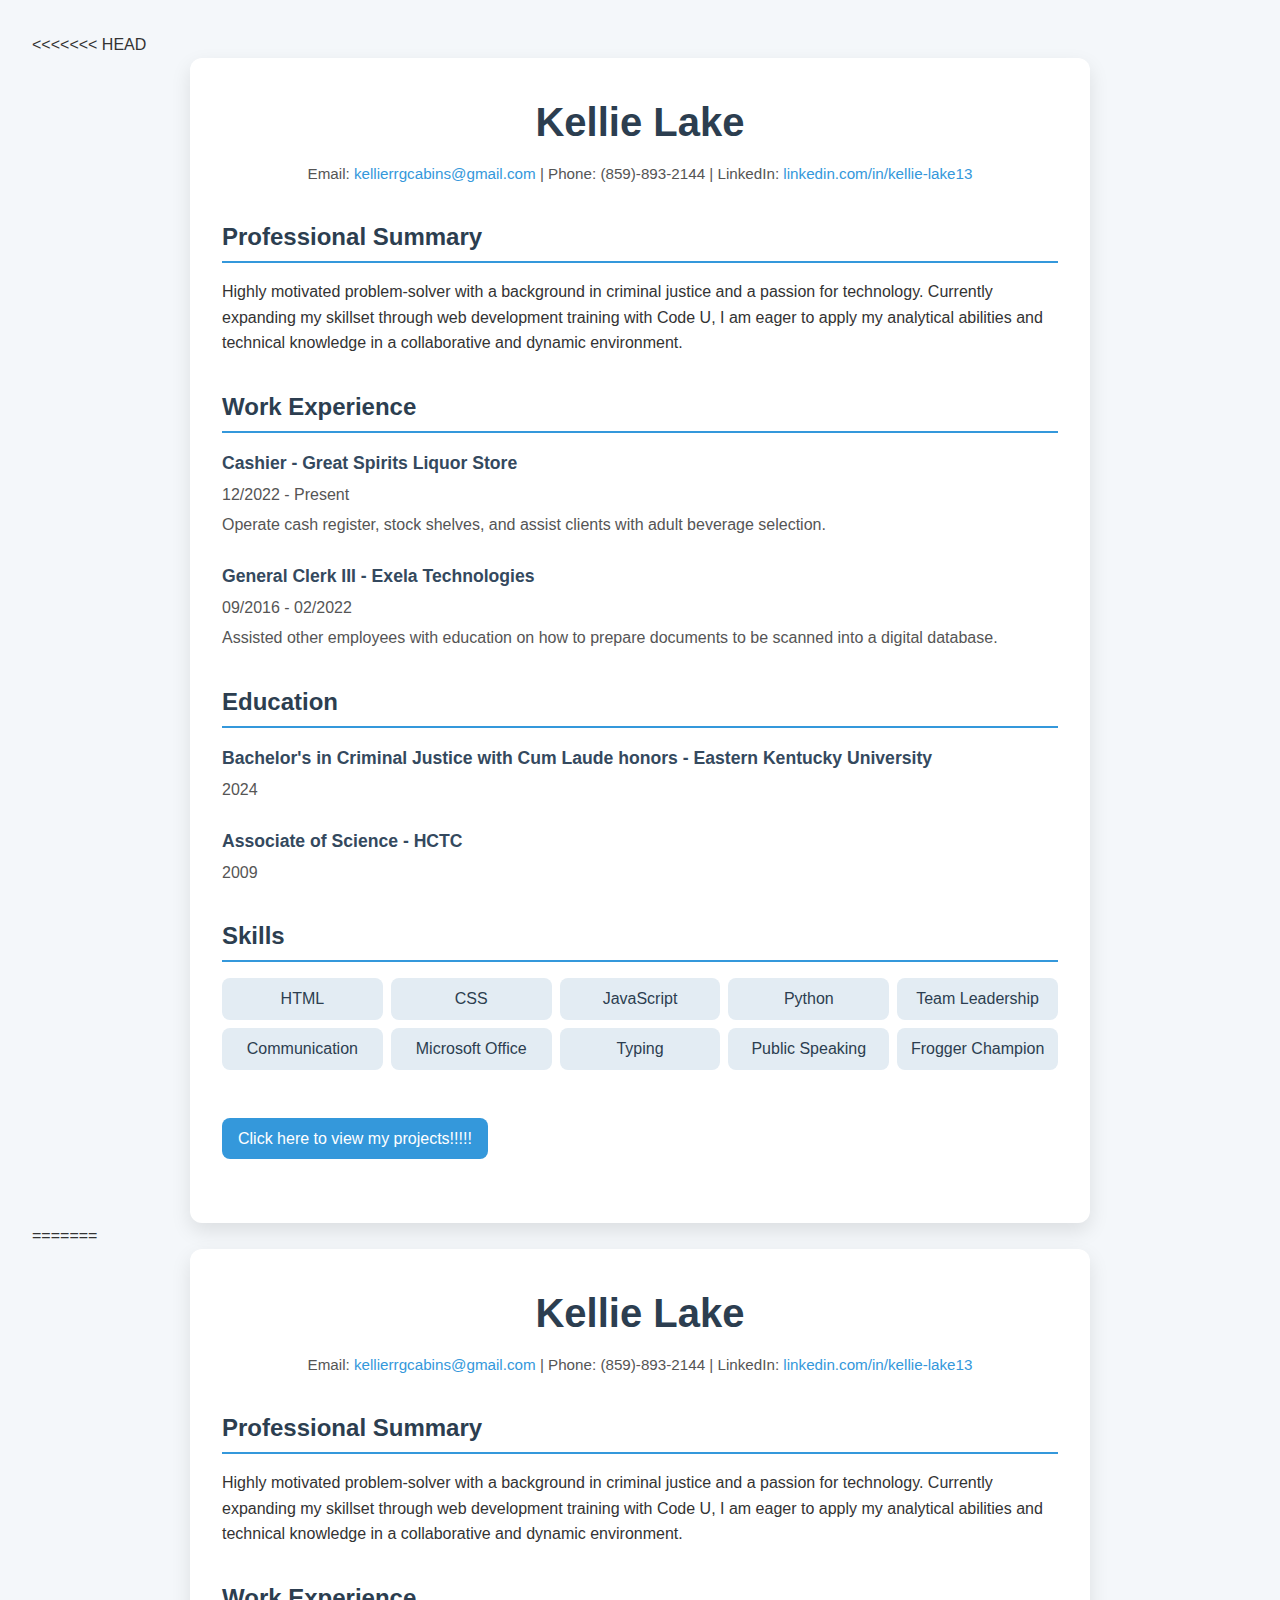
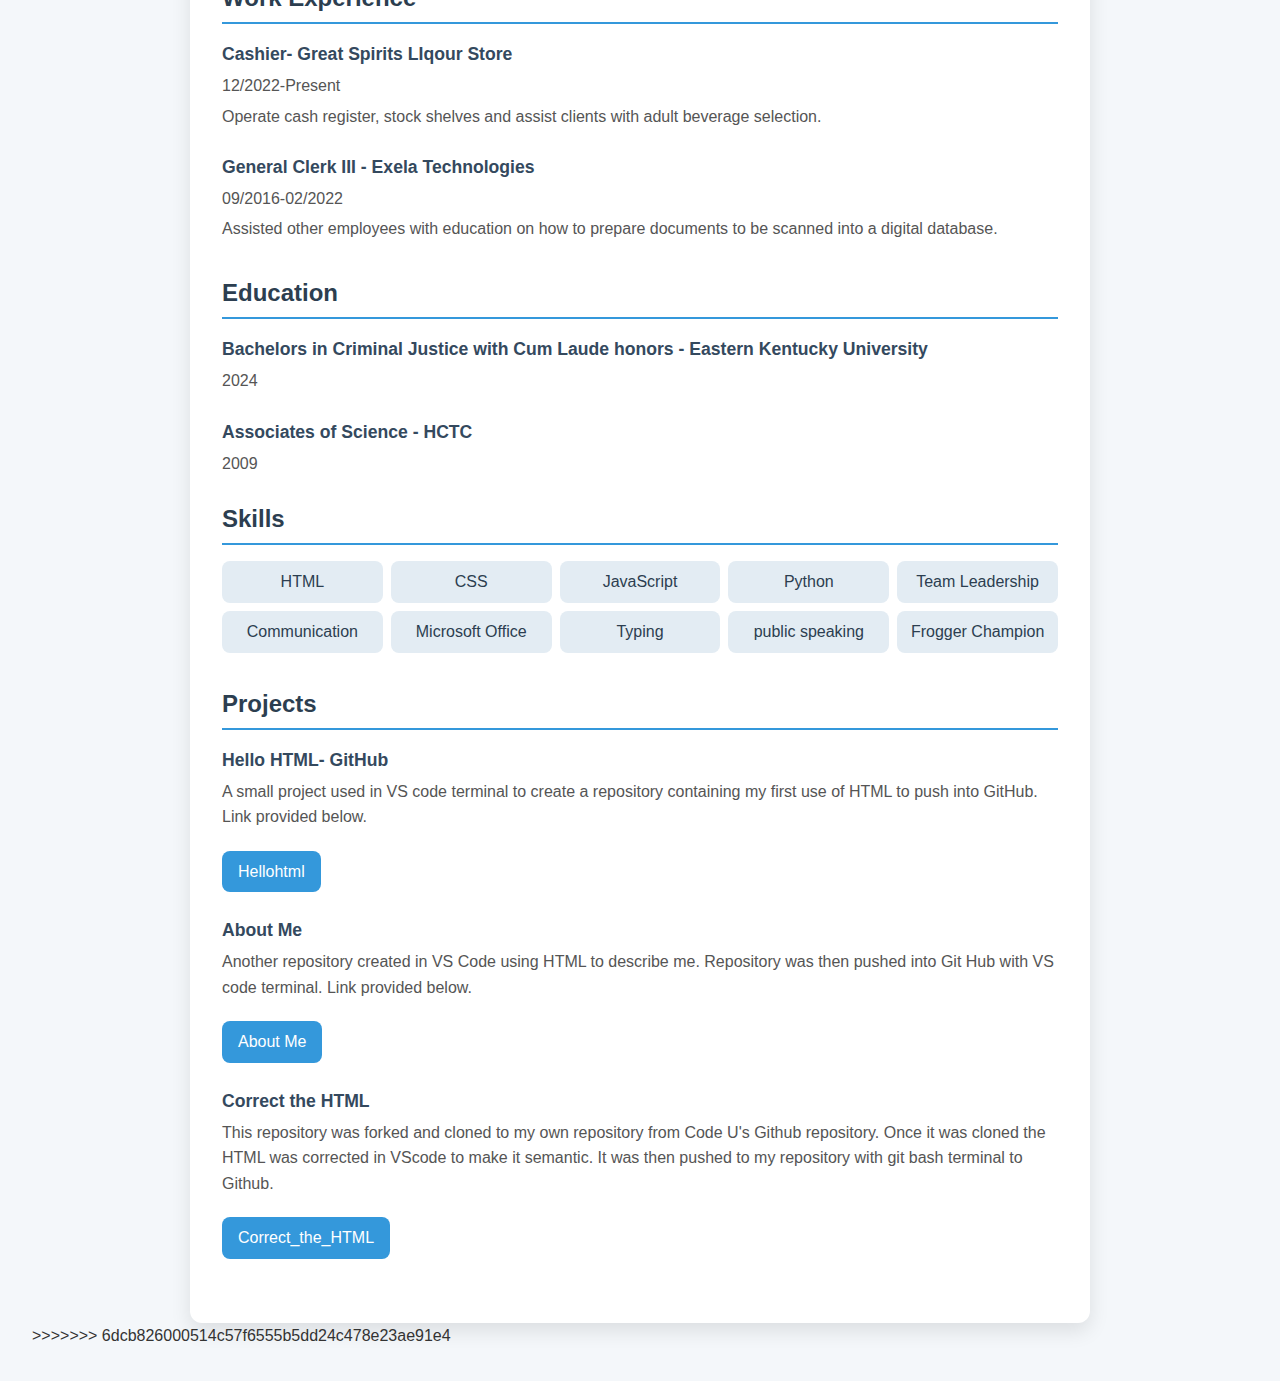
<file: index.html>
<!DOCTYPE html>
<html lang="en">
<<<<<<< HEAD
<head>
    <meta charset="UTF-8" />
    <meta name="viewport" content="width=device-width, initial-scale=1.0" />
    <title>Kellie Tech-Resume</title>
    <link rel="stylesheet" href="style.css" />
</head>

<body>
    <main class="container">
        <section class="header">
            <h1>Kellie Lake</h1>
            <p class="contact">
                Email: 
                <a href="mailto:kellierrgcabins@gmail.com">kellierrgcabins@gmail.com</a> 
                | Phone: (859)-893-2144 
                | LinkedIn: 
                <a href="#">linkedin.com/in/kellie-lake13</a>
            </p>
        </section>

        <section class="section">
            <h2>Professional Summary</h2>
            <p>
                Highly motivated problem-solver with a background in criminal justice and a passion for technology.
                Currently expanding my skillset through web development training with Code U, I am eager to apply my analytical abilities and technical knowledge in a collaborative and dynamic environment.
            </p>
        </section>

        <section class="section">
            <h2>Work Experience</h2>
            <div class="item">
                <h3>Cashier - Great Spirits Liquor Store</h3>
                <p>12/2022 - Present</p>
                <p>Operate cash register, stock shelves, and assist clients with adult beverage selection.</p>
            </div>
            <div class="item">
                <h3>General Clerk III - Exela Technologies</h3>
                <p>09/2016 - 02/2022</p>
                <p>Assisted other employees with education on how to prepare documents to be scanned into a digital database.</p>
            </div>
        </section>

        <section class="section">
            <h2>Education</h2>
            <div class="item">
                <h3>Bachelor's in Criminal Justice with Cum Laude honors - Eastern Kentucky University</h3>
                <p>2024</p>
            </div>
            <div class="item">
                <h3>Associate of Science - HCTC</h3>
                <p>2009</p>
            </div>
        </section>

        <section class="section">
            <h2>Skills</h2>
            <div class="skills">
                <ul>
                    <li>HTML</li>
                    <li>CSS</li>
                    <li>JavaScript</li>
                    <li>Python</li>
                    <li>Team Leadership</li>
                    <li>Communication</li>
                    <li>Microsoft Office</li>
                    <li>Typing</li>
                    <li>Public Speaking</li>
                    <li>Frogger Champion</li>
                </ul>
            </div>
        </section>

        <section class="section">
            <a href="projects.html">Click here to view my projects!!!!!</a>
        </section>
    </main>
</body>
</html>
=======
    <head>
        <meta charset="UTF-8" />
        <meta name="viewport" content="width=device-width, initial-scale=1.0" />
        <title>Kellie Tech-Resume</title>
        <link rel="stylesheet" href="style.css"
    </head>


    <body>
        <main class="container">
            <section class="header">
                <h1>Kellie Lake</h1>
                <p class="contact">
                    Email:
                    <a href="mailto:yourname@example.com"
                        >kellierrgcabins@gmail.com</a
                    >
                    | Phone: (859)-893-2144 | LinkedIn:
                    <a href="#">linkedin.com/in/kellie-lake13</a>
                </p>
            </section>
            <section class="section">
                <h2>Professional Summary</h2>
                <p>
                    Highly motivated problem-solver with a background in criminal justice and a passion for technology.
                      Currently expanding my skillset through web development training with Code U,
                       I am eager to apply my analytical abilities and technical knowledge in a collaborative and dynamic environment.
                </p>
            </section>
            <section class="section">
                <h2>Work Experience</h2>
                <div class="item">
                    <h3>Cashier- Great Spirits LIqour Store</h3>
                    <p>12/2022-Present</p>
                    <p>
                        Operate cash register, stock shelves and assist clients with adult beverage selection.
                    </p>
                </div>
                <div class="item">
                    <h3>General Clerk III - Exela Technologies</h3>
                    <p>09/2016-02/2022</p>
                    <p>
                        Assisted other employees with education on how to prepare documents to be scanned into a digital database.
                    </p>
                </div>
            </section>
            <div class="section">
                <h2>Education</h2>
                <div class="item">
                    <h3>Bachelors in Criminal Justice with Cum Laude honors - Eastern Kentucky University</h3>
                    <p>2024</p>
                </div>
                <div class="item">
                    <h3>Associates of Science - HCTC</h3>
                    <p>2009</p>
                </div>
            </section>
            <section class="section">
                <h2>Skills</h2>
                <div class="skills">
                    <ul>
                        <li>HTML</li>
                        <li>CSS</li>
                        <li>JavaScript</li>
                        <li>Python</li>
                        <li>Team Leadership</li>
                        <li>Communication</li>
                        <li>Microsoft Office</li>
                        <li>Typing</li>
                        <li>public speaking</li>
                        <li>Frogger Champion</li>
                    </ul>
                </div>
            </section>
            <section class="section">
                <h2>Projects</h2>
                <div class="item">
                    <h3>Hello HTML- GitHub</h3>
                    <p>
                        A small project used in VS code terminal to create a repository containing my first use of HTML to push into GitHub. Link provided below.
                    </p>
                    <a href="https://github.com/KellieLake82/Hellohtml" target="project">Hellohtml</a>
                </div>
                <div class="item">
                    <h3>About Me</h3>
                    <p>
                        Another repository created in VS Code using HTML to describe me. Repository was then pushed into Git Hub with VS code terminal. Link provided below.
                    </p>
                    <a href="https://github.com/KellieLake82/about-me" target="project">About Me</a>
                </div>
                <div class="item">
                    <h3>Correct the HTML</h3>
                    <p> This repository was forked and cloned to my own repository from Code U's Github repository.
                        Once it was cloned the HTML was corrected in VScode to make it semantic. 
                        It was then pushed to my repository with git bash terminal to Github.</p>
                    <a href="https://github.com/KellieLake82/Correct_the_HTML" target="project">Correct_the_HTML</a>
                    </div>
            </section>
        </main>
    </body>
</html>
>>>>>>> 6dcb826000514c57f6555b5dd24c478e23ae91e4
</file>
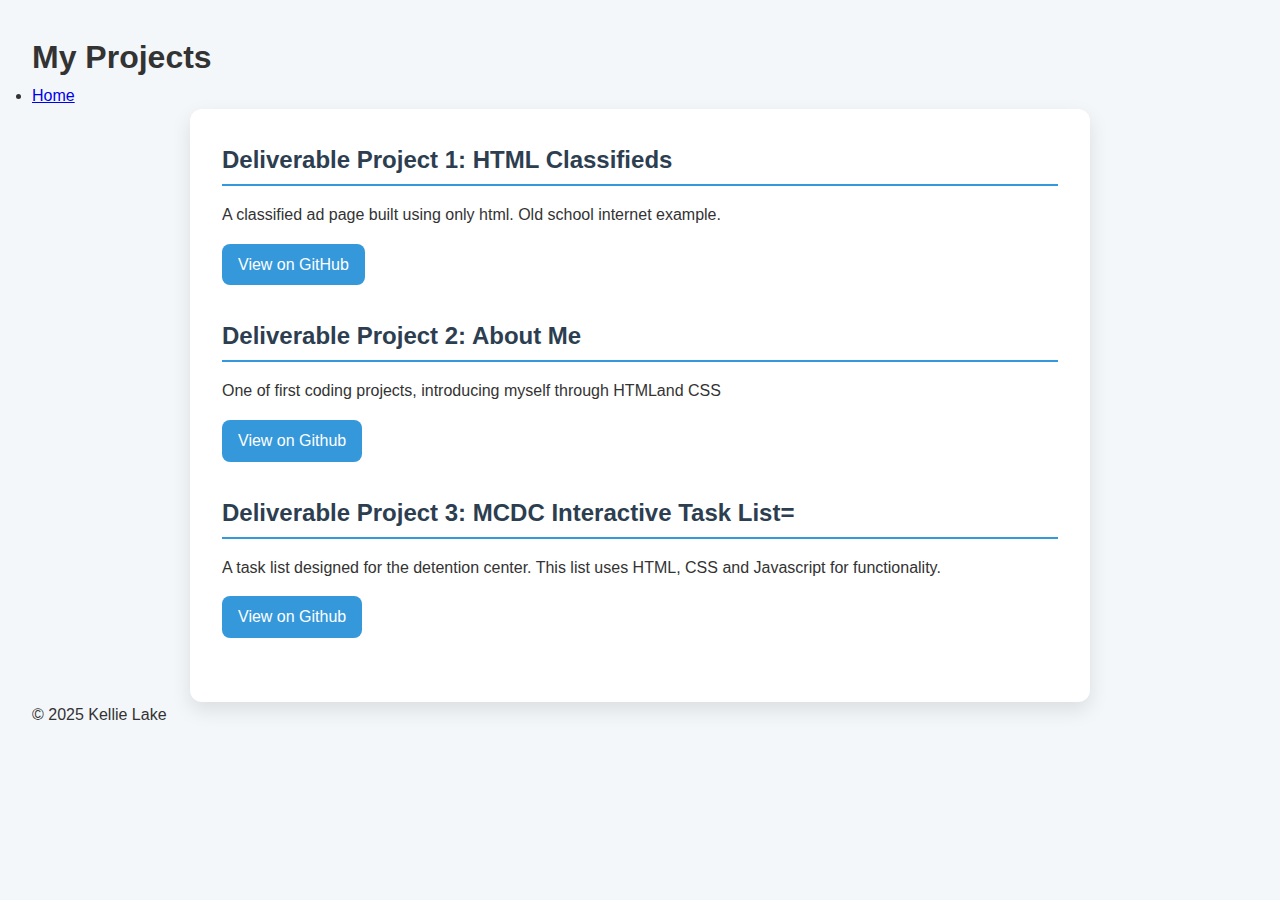
<file: projects.html>
<!DOCTYPE html>
<html lang="en">
    <head>
        <meta charset="UTF-8"/>
        <meta name="viewport" content="width=device-width, initial-scale=1.0">
        <title>Kellie Lake Projects</title>
        <link rel="stylesheet" href="style.css"> 
    </head>
    <body>
        <header>
            <h1>My Projects</h1>
            <nav>
                <ul>
                    <li><a href="index.html">Home</a></li>
                </ul>
            </nav>
        </header>
        <main class="container">
            <section class="section">
                <h2>Deliverable Project 1: HTML Classifieds</h2>
                <p>A classified ad page built using only html. Old school internet example. </p>
                <a href="https://github.com/KellieLake82/Classifieds" target="classifieds">View on GitHub</a>
            </section>
            <section class="section">
                <h2>Deliverable Project 2: About Me</h2>
                <p>One of first coding projects, introducing myself through HTMLand CSS</p>
                <a href="https://github.com/KellieLake82/About-me" target="Introduction">View on Github</a> 
                </section>
            <section  class="section">
                <h2>Deliverable Project 3: MCDC Interactive Task List=</h2>
                <p>A task list designed for the detention center. This list uses HTML, CSS and Javascript for functionality.</p>
                <a href="https://github.com/KellieLake82/MCDC-To-Do-List" target="MCDC">View on Github</a>
            </section>
        </main>
        <footer>
            <p>&copy; 2025 Kellie Lake</p>
        </footer>
    </body>
</html>
</file>
<file: style.css>
* {
    margin: 0;
    padding: 0;
    box-sizing: border-box;
  
  body {
    font-family: 'Segoe UI', Tahoma, Geneva, Verdana, sans-serif;
    line-height: 1.6;
    background-color: #f4f7fa;
    color: #333;
    padding: 2rem;
  }
  
  /* Container */
  .container {
    max-width: 900px;
    margin: 0 auto;
    background-color: #fff;
    padding: 2rem;
    border-radius: 12px;
    box-shadow: 0 8px 20px rgba(0, 0, 0, 0.1);
  }
  
  /* Header */
  .header {
    text-align: center;
    margin-bottom: 2rem;
  }
  
  .header h1 {
    font-size: 2.5rem;
    color: #2c3e50;
  }
  
  .contact {
    margin-top: 0.5rem;
    font-size: 0.95rem;
    color: #555;
  }
  
  .contact a {
    color: #3498db;
    text-decoration: none;
  }
  
  .contact a:hover {
    text-decoration: underline;
  }
  
  /* Sections */
  .section {
    margin-bottom: 2rem;
  }
  
  .section h2 {
    font-size: 1.5rem;
    color: #2c3e50;
    border-bottom: 2px solid #3498db;
    padding-bottom: 0.3rem;
    margin-bottom: 1rem;
  }
  
  /* Items (Experience, Education) */
  .item {
    margin-bottom: 1.5rem;
  }
  
  .item h3 {
    font-size: 1.1rem;
    color: #34495e;
  }
  
  .item p {
    margin: 0.3rem 0;
    color: #555;
  }
  
  /* Skills */
  .skills ul {
    list-style: none;
    display: grid;
    grid-template-columns: repeat(auto-fit, minmax(150px, 1fr));
    gap: 0.5rem;
    padding-left: 0;
  }
  
  .skills li {
    background-color: #e3ecf3;
    padding: 0.5rem 0.75rem;
    border-radius: 8px;
    text-align: center;
    font-weight: 500;
    color: #2c3e50;
  }
  
  /* Projects Link */
  .section a {
    display: inline-block;
    margin-top: 1rem;
    padding: 0.5rem 1rem;
    background-color: #3498db;
    color: white;
    text-decoration: none;
    border-radius: 8px;
    transition: background-color 0.3s ease;
  }
  
  .section a:hover {
    background-color: #217dbb;
  }
}
</file>
